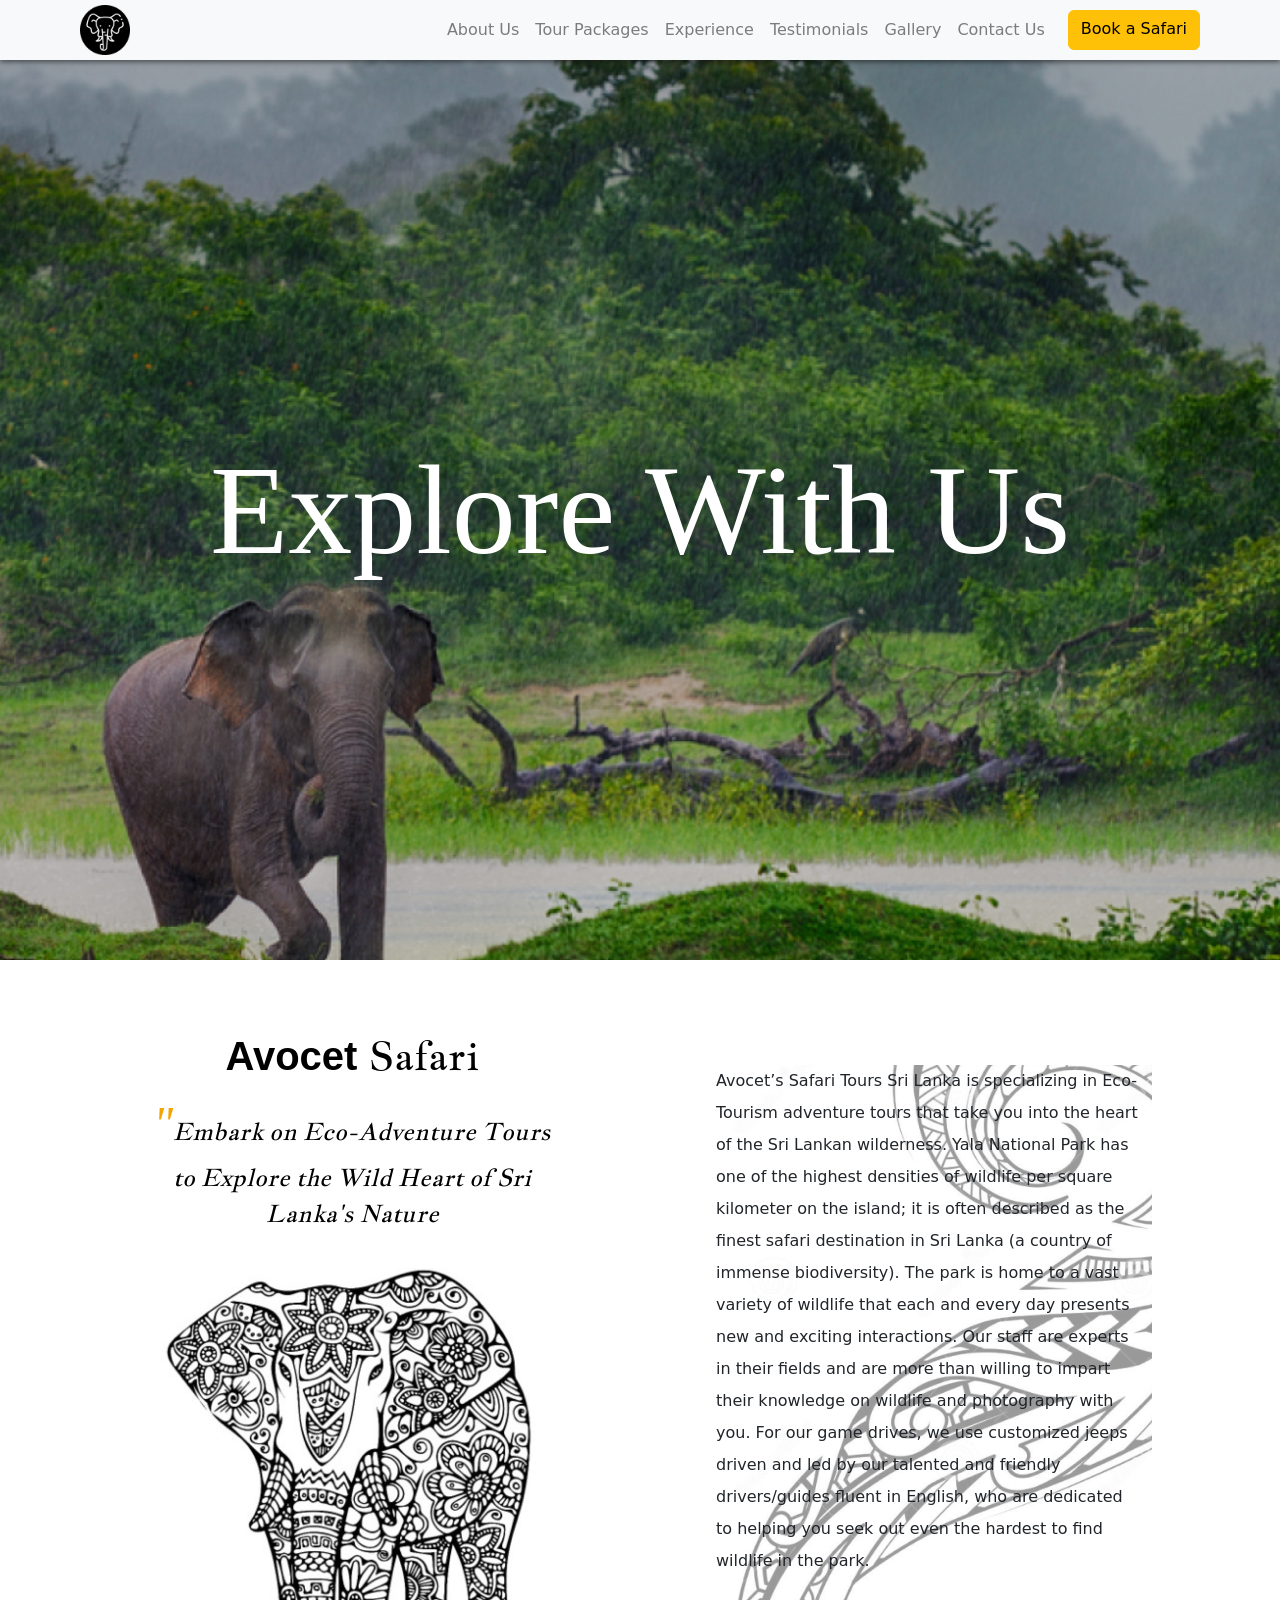
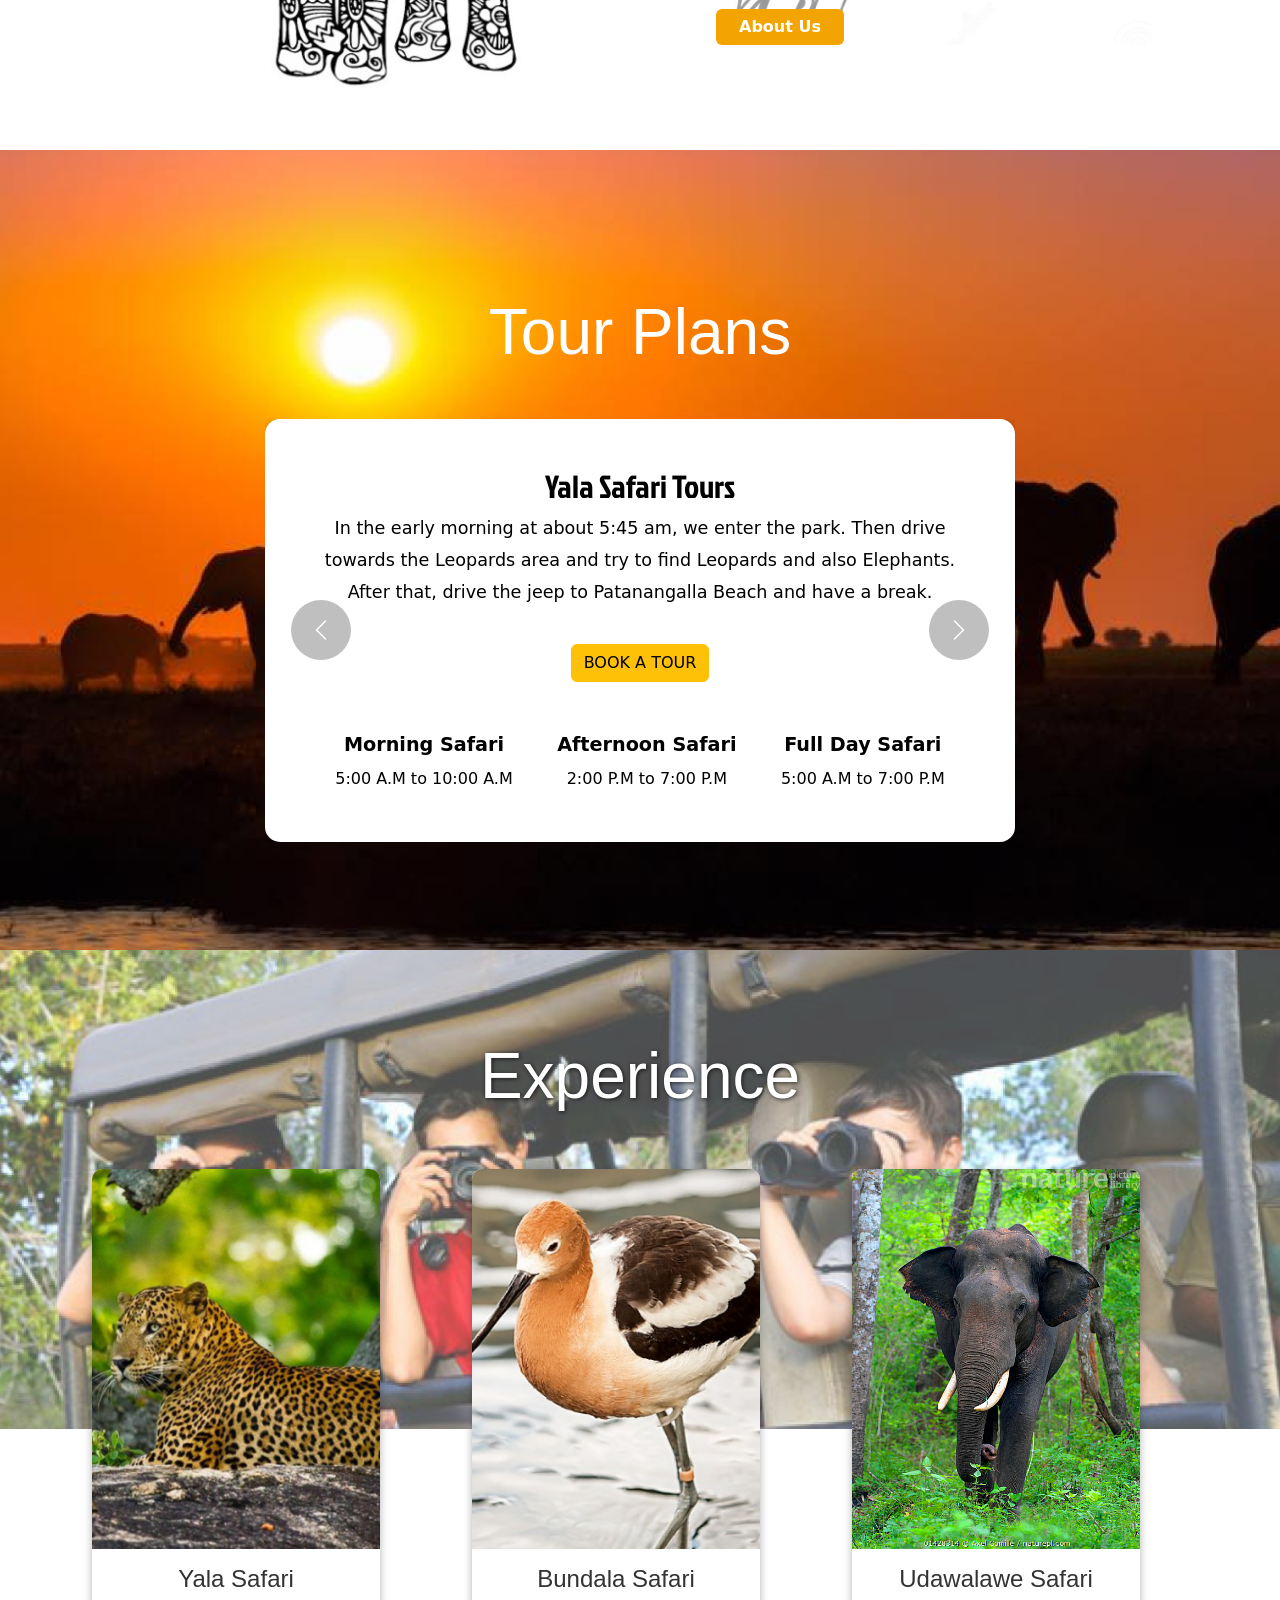
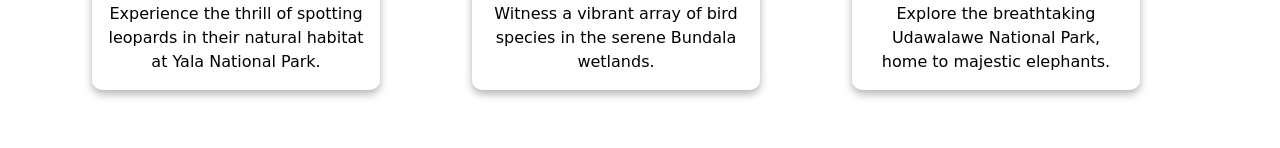
<file: index.html>
<!DOCTYPE html>
<html lang="en">

<head>
    <meta charset="UTF-8">
    <meta name="viewport" content="width=device-width, initial-scale=1.0">
    <title>Explore Safari</title>
    <link rel="stylesheet" href="https://stackpath.bootstrapcdn.com/bootstrap/4.5.2/css/bootstrap.min.css">
    <link rel="stylesheet" href="https://cdn.jsdelivr.net/npm/bootstrap@5.3.0/dist/css/bootstrap.min.css">
    <link rel="stylesheet" href="./assets/css/styles.css">
</head>

<body>
    <!-- Navbar -->
    <nav class="navbar navbar-expand-lg navbar-light bg-light">
        <a class="navbar-brand" href="#">
            <img src="./assets/logo/logo2.png" alt="Logo" class="logo">
        </a>
        <button class="navbar-toggler" type="button" data-toggle="collapse" data-target="#navbarNav"
            aria-controls="navbarNav" aria-expanded="false" aria-label="Toggle navigation">
            <span class="navbar-toggler-icon"></span>
        </button>
        <div class="collapse navbar-collapse" id="navbarNav">
            <ul class="navbar-nav ml-auto">
                <li class="nav-item"><a class="nav-link" href="#about">About Us</a></li>
                <li class="nav-item"><a class="nav-link" href="#tour-plans">Tour Packages</a></li>
                <li class="nav-item"><a class="nav-link" href="#experience">Experience</a></li>
                <li class="nav-item"><a class="nav-link" href="#">Testimonials</a></li>
                <li class="nav-item"><a class="nav-link" href="#">Gallery</a></li>
                <li class="nav-item"><a class="nav-link" href="#">Contact Us</a></li>

                <li class="nav">
                    <a class="btn btn-warning" href="#">Book a Safari</a>
                </li>
            </ul>
        </div>
    </nav>


    <!-- Hero Section -->
    <section class="hero-section">
        <div class="hero-text">
            <text>Explore With Us</text>
        </div>
    </section>


    <!-- About Section -->
    <section id="about" class="about-section py-5">
        <div class="container">
            <div class="row align-items-center">
                <!-- Left Column -->
                <div class="left col-lg-6 text-center">
                    <h1 class="mt-4">
                        <span class="bold-text">Avocet</span> <span class="normal-text">Safari</span>
                    </h1>
                    <blockquote class="blockquote">
                        <p class="quote-text">
                            <span class="quote-mark">"</span>Embark on Eco-Adventure Tours to Explore the Wild Heart of
                            Sri Lanka's Nature
                        </p>
                    </blockquote>
                    <img src="./assets/images/elephant.png" alt="Elephant Pattern" class="img-fluid">
                </div>
                <!-- Right Column -->
                <div class="right col-lg-6">
                    <p>
                        Avocet’s Safari Tours Sri Lanka is specializing in Eco-Tourism adventure tours that take you
                        into the heart of the Sri Lankan wilderness.
                        Yala National Park has one of the highest densities of wildlife per square kilometer on the
                        island; it is often described as the finest safari destination in Sri Lanka (a country of
                        immense biodiversity).
                        The park is home to a vast variety of wildlife that each and every day presents new and exciting
                        interactions. Our staff are experts in their fields and are more than willing to impart their
                        knowledge on wildlife and photography with you.
                        For our game drives, we use customized jeeps driven and led by our talented and friendly
                        drivers/guides fluent in English, who are dedicated to helping you seek out even the hardest to
                        find wildlife in the park.
                    </p>
                    <a href="#about" class="btn btn-warning mt-3">About Us</a>
                </div>

            </div>
        </div>
    </section>

    <section id="tour-plans" class="tour-plans-section py-5">
        <div class="container text-center">
            <h1 class="text-center mb-5" style="font-family: 'JejuHallasan', sans-serif; color: #fff;">Tour Plans</h1>
            <div class="carousel-container">
                <div id="tourPlansCarousel" class="carousel slide" data-bs-ride="carousel">
                    <div class="carousel-inner">
                        <!-- Package 1 -->
                        <div class="carousel-item active">
                            <div class="tour-card p-5">
                                <h3>Yala Safari Tours</h3>
                                <p>
                                    In the early morning at about 5:45 am, we enter the park. Then drive towards the
                                    Leopards area
                                    and try to find Leopards and also Elephants. After that, drive the jeep to
                                    Patanangalla Beach
                                    and have a break.
                                </p>
                                <a href="#" class="btn btn-warning mt-3">BOOK A TOUR</a>
                                <div class="safari-timings d-flex justify-content-around mt-4">
                                    <div>
                                        <strong>Morning Safari</strong>
                                        <p>5:00 A.M to 10:00 A.M</p>
                                    </div>
                                    <div>
                                        <strong>Afternoon Safari</strong>
                                        <p>2:00 P.M to 7:00 P.M</p>
                                    </div>
                                    <div>
                                        <strong>Full Day Safari</strong>
                                        <p>5:00 A.M to 7:00 P.M</p>
                                    </div>
                                </div>
                            </div>
                        </div>
                        <!-- Package 2 -->
                        <div class="carousel-item">
                            <div class="tour-card p-5">
                                <h3>Wilpattu Safari Tours</h3>
                                <p>
                                    Explore the vast wilderness of Wilpattu National Park and spot elusive wildlife,
                                    including
                                    leopards, sloth bears, and a variety of birds.
                                </p>
                                <a href="#" class="btn btn-warning mt-3">BOOK A TOUR</a>
                                <div class="safari-timings d-flex justify-content-around mt-4">
                                    <div>
                                        <strong>Morning Safari</strong>
                                        <p>6:00 A.M to 11:00 A.M</p>
                                    </div>
                                    <div>
                                        <strong>Afternoon Safari</strong>
                                        <p>1:00 P.M to 6:00 P.M</p>
                                    </div>
                                    <div>
                                        <strong>Full Day Safari</strong>
                                        <p>6:00 A.M to 6:00 P.M</p>
                                    </div>
                                </div>
                            </div>
                        </div>
                        <!-- Package 3 -->
                        <div class="carousel-item">
                            <div class="tour-card p-5">
                                <h3>Bundala Safari Tours</h3>
                                <p>
                                    Explore the vast wilderness of Wilpattu National Park and spot elusive wildlife,
                                    including
                                    leopards, sloth bears, and a variety of birds.
                                </p>
                                <a href="#" class="btn btn-warning mt-3">BOOK A TOUR</a>
                                <div class="safari-timings d-flex justify-content-around mt-4">
                                    <div>
                                        <strong>Morning Safari</strong>
                                        <p>6:00 A.M to 11:00 A.M</p>
                                    </div>
                                    <div>
                                        <strong>Afternoon Safari</strong>
                                        <p>1:00 P.M to 6:00 P.M</p>
                                    </div>
                                    <div>
                                        <strong>Full Day Safari</strong>
                                        <p>6:00 A.M to 6:00 P.M</p>
                                    </div>
                                </div>
                            </div>
                        </div>
                        <!-- Add more packages as needed -->
                    </div>
                    <!-- Navigation Buttons -->
                    <button class="carousel-control-prev" type="button" data-bs-target="#tourPlansCarousel"
                        data-bs-slide="prev">
                        <span class="carousel-control-prev-icon" aria-hidden="true"></span>
                    </button>
                    <button class="carousel-control-next" type="button" data-bs-target="#tourPlansCarousel"
                        data-bs-slide="next">
                        <span class="carousel-control-next-icon" aria-hidden="true"></span>
                    </button>
                </div>
            </div>
        </div>
    </section>


    <!-- experience section -->
    <section id="experience" class="experience-section py-5">
        <div class="container">
            <h1 class="text-center section-title">Experience</h1>

            <!-- background image -->
            <div class="img"></div>

            <div class="row justify-content-center mt-4">
                <!-- Yala Safari -->
                <div class="col-md-6 col-lg-4 text-center">
                    <div class="card">
                        <img src="./assets/images/tiger.png" alt="Yala Safari" class="card-img-top">
                        <div class="card-body">
                            <h5 class="card-title">Yala Safari</h5>
                            <p class="card-text">Experience the thrill of spotting leopards in their natural habitat at Yala National Park.</p>
                        </div>
                    </div>
                </div>
                <!-- Bundala Safari -->
                <div class="col-md-6 col-lg-4 text-center">
                    <div class="card">
                        <img src="./assets/images/bird.png" alt="Bundala Safari" class="card-img-top">
                        <div class="card-body">
                            <h5 class="card-title">Bundala Safari</h5>
                            <p class="card-text">Witness a vibrant array of bird species in the serene Bundala wetlands.</p>
                        </div>
                    </div>
                </div>
                <!-- Udawalawe Safari -->
                <div class="col-md-6 col-lg-4 text-center">
                    <div class="card">
                        <img src="./assets/images/elephant.jpg" alt="Udawalawe Safari" class="card-img-top">
                        <div class="card-body">
                            <h5 class="card-title">Udawalawe Safari</h5>
                            <p class="card-text">Explore the breathtaking Udawalawe National Park, home to majestic elephants.</p>
                        </div>
                    </div>
                </div>
                
            </div>
        </div>
    </section>






    <script src="https://code.jquery.com/jquery-3.5.1.slim.min.js"></script>
    <script src="https://cdn.jsdelivr.net/npm/@popperjs/core@2.9.2/dist/umd/popper.min.js"></script>
    <script src="https://stackpath.bootstrapcdn.com/bootstrap/4.5.2/js/bootstrap.min.js"></script>
    <script src="https://cdn.jsdelivr.net/npm/bootstrap@5.3.0/dist/js/bootstrap.bundle.min.js"></script>
</body>

</html>
</file>
<file: assets/css/styles.css>
@import url(https://db.onlinewebfonts.com/c/2da952d097bffd198ec0f0aa3fdd6804?family=JejuHallasan);
@import url('https://fonts.googleapis.com/css2?family=Jacques+Francois&display=swap');
@import url('https://fonts.googleapis.com/css2?family=Jockey+One&display=swap');
@import url('https://fonts.googleapis.com/css2?family=Itim&display=swap');

/* Navbar Logo */
.logo {
    width: 50px;
    height: auto;
}

.navbar {
    padding: 0 80px 0 80px;
}

.nav {
    margin-left: 15px;
}

.nav-item .nav-link {
    color: #000000;
}

.navbar {
    position: sticky;
    top: 0;
    z-index: 1000;
    background-color: #333;
    box-shadow: 0px 2px 5px rgba(0, 0, 0, 0.5); 
}


/* Hero Section */
.hero-section {
    background-image: url('../images/background.png');
    background-size: cover;
    background-position: center;
    height: 100vh;
    display: flex;
    align-items: center;
    justify-content: center;
    position: relative;
    padding: 0 15px;
}

.hero-section::before {
    content: "";
    position: absolute;
    top: 0;
    left: 0;
    right: 0;
    bottom: 0;
    background-color: rgba(0, 0, 0, 0.2);
}

.hero-section .hero-text {
    position: relative;
    color: #fff;
    text-align: center;
    font-size: 10vw;
    font-family: 'JejuHallasan';
}

.navbar-nav .nav-link:hover {
    color: #000000;
    /* background-color: #FFD700; */
    border-radius: 5px;
    /* padding: 5px 15px; */
    text-decoration: underline;
    /* font-weight: bold; */
}

.about-section .container {
    max-width: 100%;
    padding-top: 0;
}

.about-section .row {
    display: flex;
    flex-wrap: wrap;
    justify-content: space-between;
    align-items: flex-start;
}

.bold-text {
    font-weight: bold;
    font-size: 2.5rem;
    font-family: 'JejuHallasan', sans-serif;
    color: #000;
}

.normal-text {
    font-weight: normal;
    font-size: 2.5rem;
    font-family: 'Jacques Francois', serif;
    color: #000;
}

.about-section .left {
    flex: 1 1 55%;
    max-width: 55%;
    text-align: center;
}

.about-section .right {
    flex: 1 1 35%;
    max-width: 45%;
    height: 100%;
    margin-right: 8rem;
    display: flex;
    line-height: 2;
    flex-direction: column;
    justify-content: flex-start;
    background-image: url('../images/aboutbg.png');
    background-size: cover;
}

.about-section .left h1 {
    font-family: 'JejuHallasan', sans-serif;
    font-size: 2.5rem;
    color: #000;
}

.about-section .blockquote {
    font-style: italic;
    color: #f4a400;
    margin: 0;
    padding-bottom: 20px;
}

.quote-text {
    font-family: 'Jacques Francois', serif;
    font-size: 1.5rem;
    color: #000;
    text-align: center;
    overflow-wrap: break-word;
    word-wrap: break-word;
    white-space: normal;
    max-width: 400px;
    margin: 0 auto;
}

.quote-mark {
    font-size: 3rem;
    color: #f4a400;
    font-family: Georgia, serif;
}

.about-section img {
    max-width: 80%;
    border-radius: 10px;
}

.about-section .btn-warning {
    margin-top: auto;
    font-weight: bold;
    max-width: 8rem;
    background-color: #f4a400;
    border: none;
    color: #fff;
}

.about-section .btn-warning:hover {
    background-color: #d48800;
}


/* Tour Plans Section */
.tour-plans-section {
    background-image: url('../images/tourbg.png');
    background-size: cover;
    background-position: center;
    min-height: 800px;
    color: #fff;
}

.tour-plans-section .container {
    padding-top: 6rem;
}

.carousel-container {
    max-width: 750px;
    margin: 0 auto;
}

.carousel-caption .btn {
    font-family: "Itim", cursive;
    font-weight: bold;
    font-style: normal;
    text-transform: uppercase;
}

.tour-plans-section h1 {
    font-size: 4rem;
}

.tour-card {
    background: #fff;
    color: #000;
    border-radius: 15px;
    box-shadow: 0 5px 15px rgba(0, 0, 0, 0.3);
}

.tour-card h3 {
    font-family: 'Jockey One', sans-serif;
    font-size: 2rem;
    color: #000;
}

.tour-card p {
    font-size: 1.1rem;
    line-height: 1.8;
    margin-bottom: 20px;
}

.safari-timings {
    padding-top: 25px;
    margin-top: 20px;
}

.safari-timings div {
    text-align: center;
}

.safari-timings strong {
    display: block;
    font-size: 1.2rem;
    font-weight: bold;
    margin-bottom: 5px;
}

.safari-timings p {
    margin: 0;
    font-size: 1rem;
}

.carousel-control-prev-icon,
.carousel-control-next-icon {
    background-color: rgba(0, 0, 0, 0.5);
    border-radius: 60%;
    width: 60px;
    height: 60px;
    background-size: 40%;
}



/* experience section */
.experience-section {
    position: relative;
    padding-bottom: 50px;
}

.section-title {
    font-family: 'JejuHallasan', sans-serif;
    color: white;
    font-size: 4rem;
    padding-top: 40px;
    padding-bottom: 20px;
    text-shadow: 1px 1px 4px rgba(0, 0, 0, 0.7);
}

.experience-section .img{
    position: absolute;
    color: #000;
    top: 0;
    left: 0;
    width: 100%;
    height: 60%;
    background-image: url('../images/expbg.png');
    background-size: cover;
    background-position: center;
    background-repeat: no-repeat;
    z-index: -1;
}

/* .experience-section .row{
    padding-left: 5rem;
} */

.card {
    box-shadow: 0 4px 8px rgba(0, 0, 0, 0.3);
    border: none;
    border-radius: 10px;
    width: 18rem;
    margin: 10px;
    transition: transform 0.3s ease, box-shadow 0.3s ease;
    cursor: pointer;
}

.card:hover {
    transform: scale(1.05);
    box-shadow: 0 8px 16px rgba(0, 0, 0, 0.5);
}

.card-img-top {
    border-top-left-radius: 10px;
    border-top-right-radius: 10px;
    height: 380px;
    object-fit: fill;
    transition: transform 0.3s ease;
}

.card-title {
    font-family: 'JejuHallasan', sans-serif;
    font-size: 1.5rem;
    color: #333;
}

.card-text {
    font-size: 1rem;
    line-height: 1.5;
    color: #000000;
}


.cards-container {
    display: flex;
    justify-content: center;
    align-items: center;
    height: 70vh;
    margin: 0;
    padding: 20px;
    background-color: transparent;
}




































/* Responsive adjustments */
@media (max-width: 991px) {

    .about-section .left,
    .about-section .right {
        flex: 1 1 100%;
        max-width: 100%;
    }

    .about-section h1 {
        font-size: 2rem;
        /* Smaller title on mobile */
    }

    .quote-text {
        font-size: 1.2rem;
        /* Smaller quote text on mobile */
    }

    .quote-mark {
        font-size: 2.5rem;
        /* Adjust quote mark size */
    }

    .section-title {
        font-size: 2.5rem; /* Reduce title size on tablets */
    }
    .card {
        margin-bottom: 20px; /* Adjust card spacing */
    }
}

@media (max-width: 576px) {
    .about-section h1 {
        font-size: 1.5rem;
        /* Adjust title size for very small screens */
    }

    .quote-text {
        font-size: 1rem;
        /* Adjust quote text size for small screens */
    }

    .quote-mark {
        font-size: 2rem;
        /* Adjust quote mark size for small screens */
    }

    .section-title {
        font-size: 1.8rem; /* Smaller title on mobile */
    }
    .card-body {
        font-size: 0.9rem; /* Smaller card text on mobile */
    }
    .card:hover {
        transform: none; /* Disable hover effect on small devices */
    }
}
</file>
